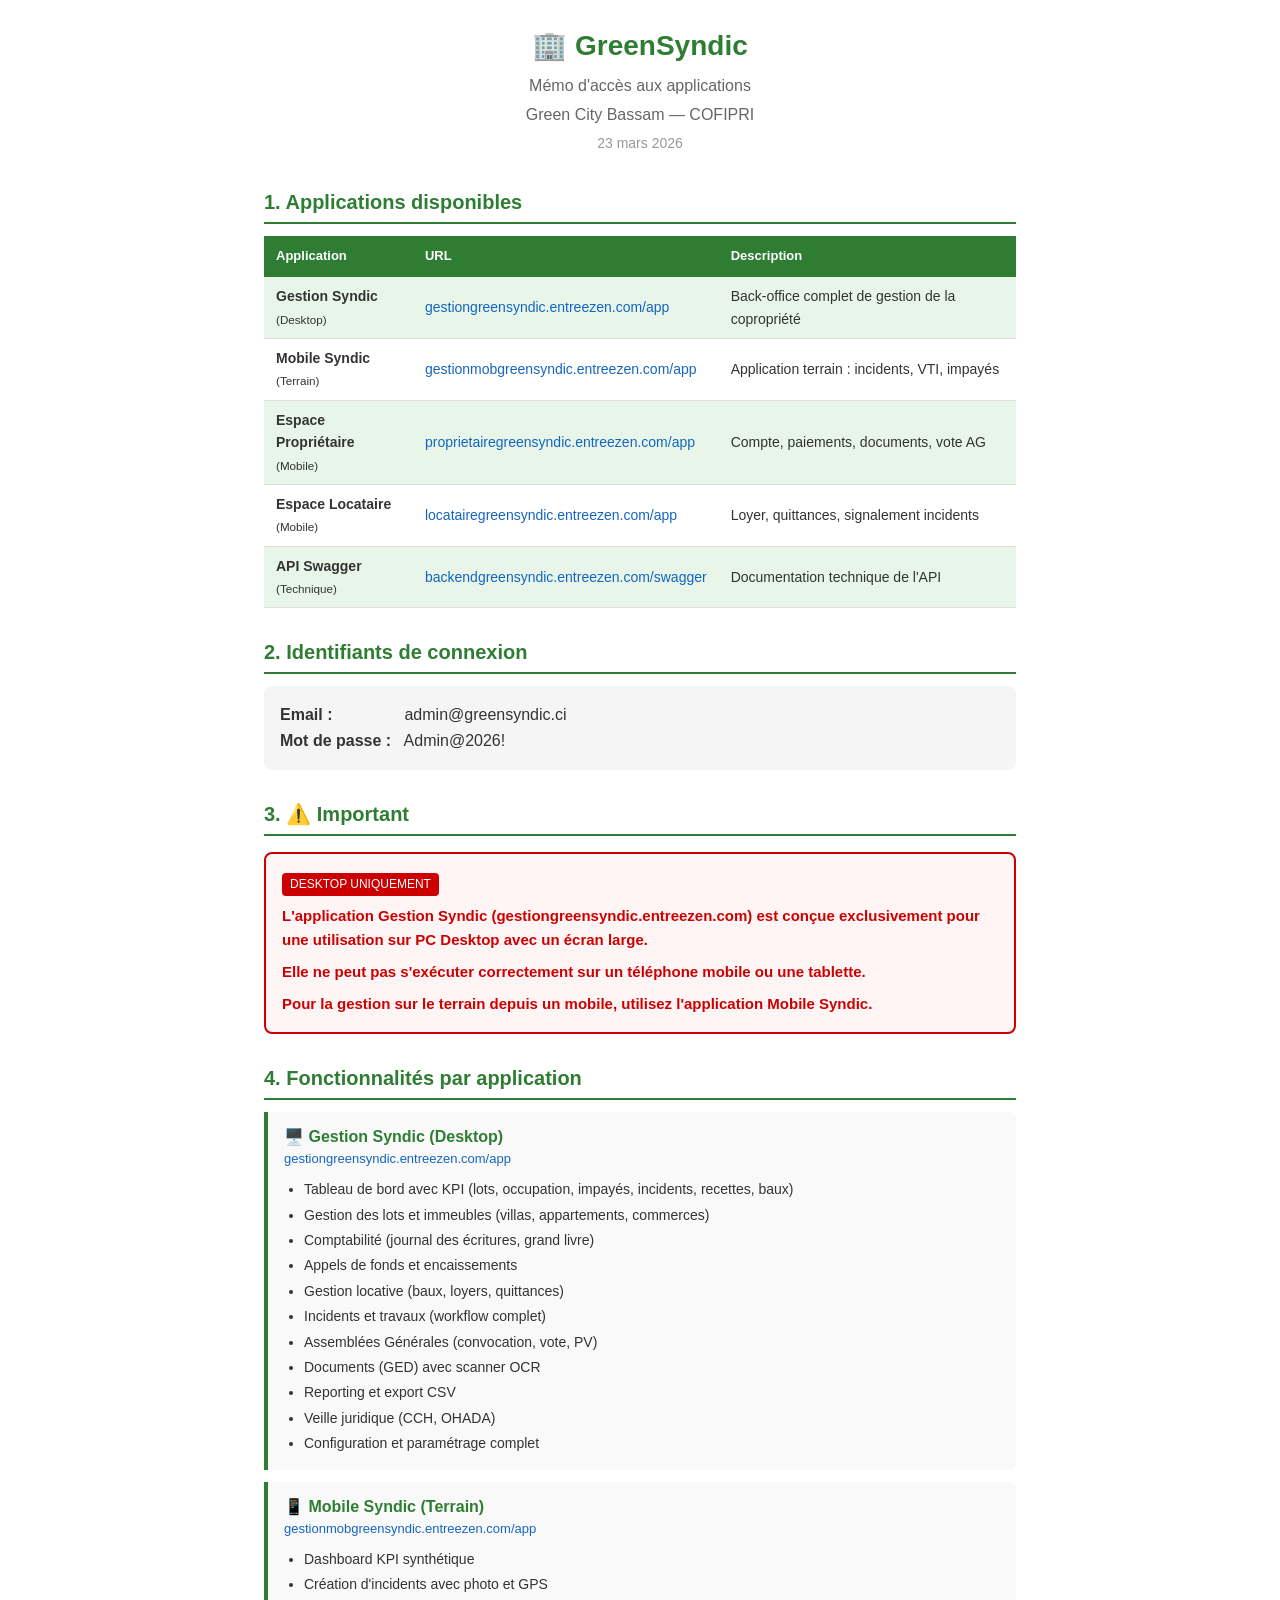
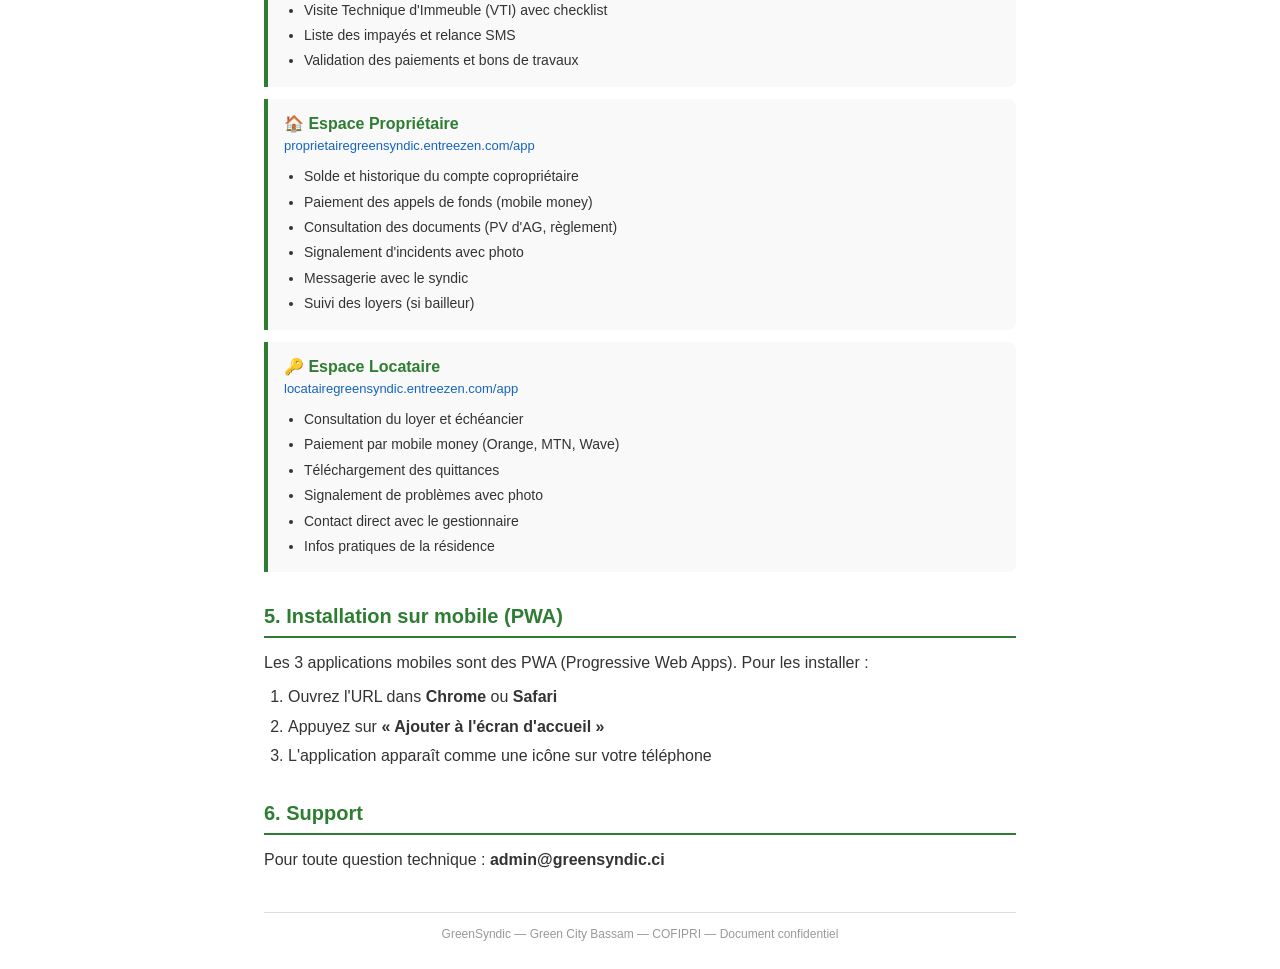
<file: Additional Data/Docs & Marketing/GreenSyndic_Memo_Acces.html>
<!DOCTYPE html>
<html lang="fr">
<head>
<meta charset="utf-8">
<meta name="viewport" content="width=device-width, initial-scale=1">
<title>GreenSyndic — Mémo d'accès</title>
<style>
* { margin: 0; padding: 0; box-sizing: border-box; }
body { font-family: Arial, sans-serif; color: #333; line-height: 1.6; padding: 24px; max-width: 800px; margin: 0 auto; background: #fff; }
h1 { color: #2e7d32; font-size: 28px; text-align: center; margin-bottom: 4px; }
.subtitle { text-align: center; color: #666; font-size: 16px; margin-bottom: 4px; }
.date { text-align: center; color: #999; font-size: 14px; margin-bottom: 32px; }
h2 { color: #2e7d32; font-size: 20px; margin: 28px 0 12px; border-bottom: 2px solid #2e7d32; padding-bottom: 4px; }
h3 { color: #2e7d32; font-size: 16px; margin: 16px 0 8px; }
table { width: 100%; border-collapse: collapse; margin: 12px 0; font-size: 14px; }
th { background: #2e7d32; color: #fff; padding: 10px 12px; text-align: left; font-size: 13px; }
td { padding: 8px 12px; border-bottom: 1px solid #ddd; }
tr:nth-child(even) { background: #e8f5e9; }
a { color: #1565c0; text-decoration: none; }
a:hover { text-decoration: underline; }
.creds { background: #f5f5f5; border-radius: 8px; padding: 16px; margin: 12px 0; }
.creds strong { display: inline-block; width: 120px; }
.alert { background: #fff5f5; border: 2px solid #cc0000; border-radius: 8px; padding: 16px; margin: 16px 0; }
.alert p { color: #cc0000; font-weight: 700; font-size: 15px; }
.alert .label { background: #cc0000; color: #fff; padding: 2px 8px; border-radius: 4px; font-size: 12px; display: inline-block; margin-bottom: 8px; }
.app-card { background: #f9f9f9; border-left: 4px solid #2e7d32; border-radius: 0 8px 8px 0; padding: 12px 16px; margin: 12px 0; }
.app-card .app-name { font-weight: 700; font-size: 16px; color: #2e7d32; }
.app-card .app-url { font-size: 13px; color: #1565c0; }
.app-card ul { margin: 8px 0 0 20px; font-size: 14px; }
.app-card ul li { margin: 3px 0; }
ol { margin: 8px 0 0 24px; }
ol li { margin: 4px 0; }
.footer { text-align: center; color: #999; font-size: 12px; margin-top: 40px; border-top: 1px solid #ddd; padding-top: 12px; }
</style>
</head>
<body>

<h1>🏢 GreenSyndic</h1>
<p class="subtitle">Mémo d'accès aux applications</p>
<p class="subtitle">Green City Bassam — COFIPRI</p>
<p class="date">23 mars 2026</p>

<h2>1. Applications disponibles</h2>
<table>
<tr><th>Application</th><th>URL</th><th>Description</th></tr>
<tr>
    <td><strong>Gestion Syndic</strong><br><small>(Desktop)</small></td>
    <td><a href="https://gestiongreensyndic.entreezen.com/app" target="_blank">gestiongreensyndic.entreezen.com/app</a></td>
    <td>Back-office complet de gestion de la copropriété</td>
</tr>
<tr>
    <td><strong>Mobile Syndic</strong><br><small>(Terrain)</small></td>
    <td><a href="https://gestionmobgreensyndic.entreezen.com/app" target="_blank">gestionmobgreensyndic.entreezen.com/app</a></td>
    <td>Application terrain : incidents, VTI, impayés</td>
</tr>
<tr>
    <td><strong>Espace Propriétaire</strong><br><small>(Mobile)</small></td>
    <td><a href="https://proprietairegreensyndic.entreezen.com/app" target="_blank">proprietairegreensyndic.entreezen.com/app</a></td>
    <td>Compte, paiements, documents, vote AG</td>
</tr>
<tr>
    <td><strong>Espace Locataire</strong><br><small>(Mobile)</small></td>
    <td><a href="https://locatairegreensyndic.entreezen.com/app" target="_blank">locatairegreensyndic.entreezen.com/app</a></td>
    <td>Loyer, quittances, signalement incidents</td>
</tr>
<tr>
    <td><strong>API Swagger</strong><br><small>(Technique)</small></td>
    <td><a href="https://backendgreensyndic.entreezen.com/swagger" target="_blank">backendgreensyndic.entreezen.com/swagger</a></td>
    <td>Documentation technique de l'API</td>
</tr>
</table>

<h2>2. Identifiants de connexion</h2>
<div class="creds">
    <p><strong>Email :</strong> admin@greensyndic.ci</p>
    <p><strong>Mot de passe :</strong> Admin@2026!</p>
</div>

<h2>3. ⚠️ Important</h2>
<div class="alert">
    <span class="label">DESKTOP UNIQUEMENT</span>
    <p>L'application Gestion Syndic (gestiongreensyndic.entreezen.com) est conçue exclusivement pour une utilisation sur PC Desktop avec un écran large.</p>
    <p style="margin-top:8px">Elle ne peut pas s'exécuter correctement sur un téléphone mobile ou une tablette.</p>
    <p style="margin-top:8px">Pour la gestion sur le terrain depuis un mobile, utilisez l'application <strong>Mobile Syndic</strong>.</p>
</div>

<h2>4. Fonctionnalités par application</h2>

<div class="app-card">
    <div class="app-name">🖥️ Gestion Syndic (Desktop)</div>
    <div class="app-url"><a href="https://gestiongreensyndic.entreezen.com/app" target="_blank">gestiongreensyndic.entreezen.com/app</a></div>
    <ul>
        <li>Tableau de bord avec KPI (lots, occupation, impayés, incidents, recettes, baux)</li>
        <li>Gestion des lots et immeubles (villas, appartements, commerces)</li>
        <li>Comptabilité (journal des écritures, grand livre)</li>
        <li>Appels de fonds et encaissements</li>
        <li>Gestion locative (baux, loyers, quittances)</li>
        <li>Incidents et travaux (workflow complet)</li>
        <li>Assemblées Générales (convocation, vote, PV)</li>
        <li>Documents (GED) avec scanner OCR</li>
        <li>Reporting et export CSV</li>
        <li>Veille juridique (CCH, OHADA)</li>
        <li>Configuration et paramétrage complet</li>
    </ul>
</div>

<div class="app-card">
    <div class="app-name">📱 Mobile Syndic (Terrain)</div>
    <div class="app-url"><a href="https://gestionmobgreensyndic.entreezen.com/app" target="_blank">gestionmobgreensyndic.entreezen.com/app</a></div>
    <ul>
        <li>Dashboard KPI synthétique</li>
        <li>Création d'incidents avec photo et GPS</li>
        <li>Visite Technique d'Immeuble (VTI) avec checklist</li>
        <li>Liste des impayés et relance SMS</li>
        <li>Validation des paiements et bons de travaux</li>
    </ul>
</div>

<div class="app-card">
    <div class="app-name">🏠 Espace Propriétaire</div>
    <div class="app-url"><a href="https://proprietairegreensyndic.entreezen.com/app" target="_blank">proprietairegreensyndic.entreezen.com/app</a></div>
    <ul>
        <li>Solde et historique du compte copropriétaire</li>
        <li>Paiement des appels de fonds (mobile money)</li>
        <li>Consultation des documents (PV d'AG, règlement)</li>
        <li>Signalement d'incidents avec photo</li>
        <li>Messagerie avec le syndic</li>
        <li>Suivi des loyers (si bailleur)</li>
    </ul>
</div>

<div class="app-card">
    <div class="app-name">🔑 Espace Locataire</div>
    <div class="app-url"><a href="https://locatairegreensyndic.entreezen.com/app" target="_blank">locatairegreensyndic.entreezen.com/app</a></div>
    <ul>
        <li>Consultation du loyer et échéancier</li>
        <li>Paiement par mobile money (Orange, MTN, Wave)</li>
        <li>Téléchargement des quittances</li>
        <li>Signalement de problèmes avec photo</li>
        <li>Contact direct avec le gestionnaire</li>
        <li>Infos pratiques de la résidence</li>
    </ul>
</div>

<h2>5. Installation sur mobile (PWA)</h2>
<p>Les 3 applications mobiles sont des PWA (Progressive Web Apps). Pour les installer :</p>
<ol>
    <li>Ouvrez l'URL dans <strong>Chrome</strong> ou <strong>Safari</strong></li>
    <li>Appuyez sur <strong>« Ajouter à l'écran d'accueil »</strong></li>
    <li>L'application apparaît comme une icône sur votre téléphone</li>
</ol>

<h2>6. Support</h2>
<p>Pour toute question technique : <strong>admin@greensyndic.ci</strong></p>

<div class="footer">
    GreenSyndic — Green City Bassam — COFIPRI — Document confidentiel
</div>

</body>
</html>
</file>
